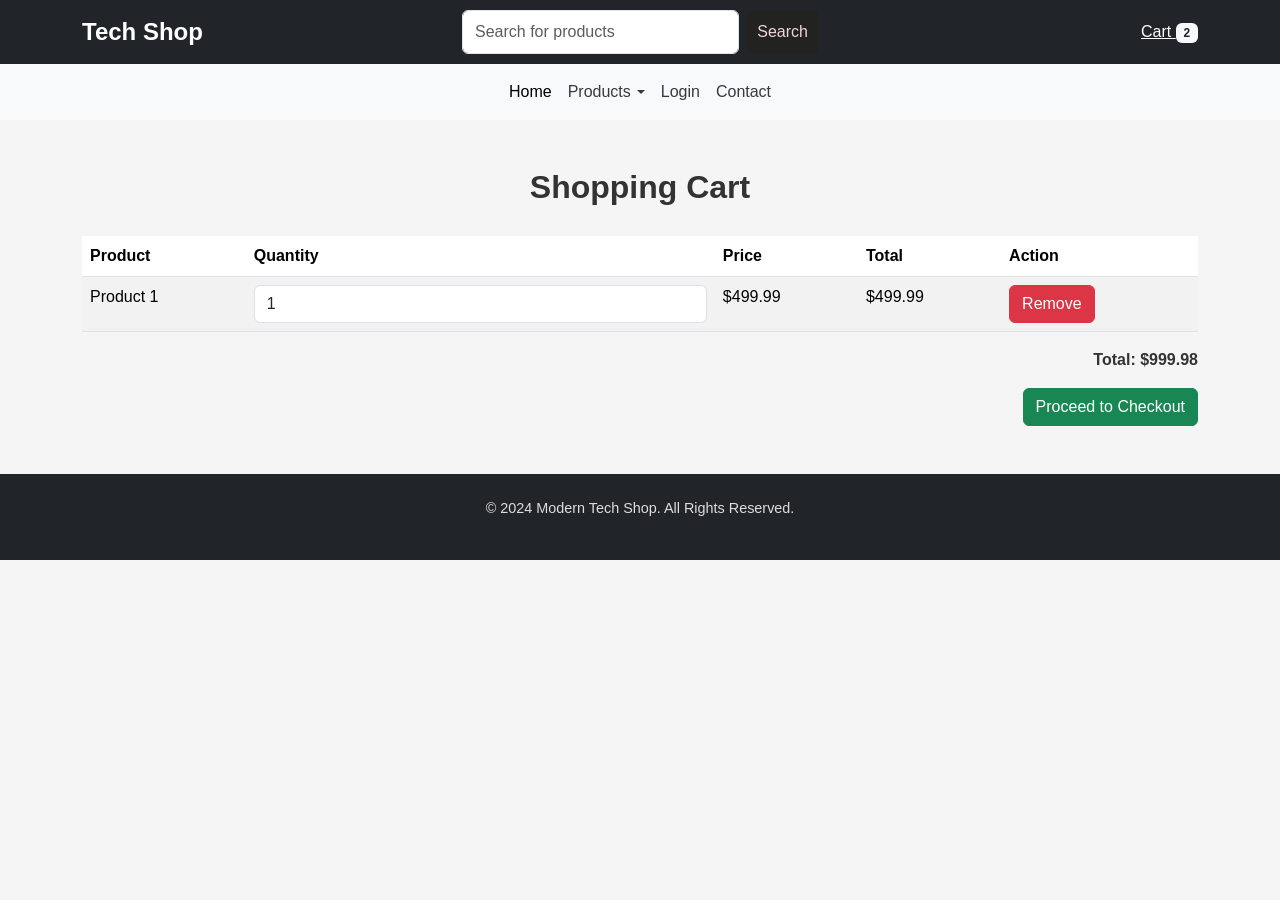
<file: src/main/webapp/cart.html>
<!DOCTYPE html>
<html lang="en">

<head>
    <meta charset="UTF-8">
    <meta name="viewport" content="width=device-width, initial-scale=1.0">
    <title>Shopping Cart - Tech Shop</title>
    <link href="https://cdn.jsdelivr.net/npm/bootstrap@5.3.0-alpha1/dist/css/bootstrap.min.css" rel="stylesheet">
    <link rel="stylesheet" href="style.css">
</head>

<body>

<!-- Header -->
<header class="bg-dark text-light">
    <div class="container">
        <div class="row align-items-center">
            <div class="col-md-4">
                <a href="index.html" class="navbar-brand text-white">Tech Shop</a>
            </div>
            <div class="col-md-4">
                <form class="d-flex">
                    <input class="form-control me-2" type="search" placeholder="Search for products">
                    <button class="btn btn-primary" type="submit">Search</button>
                </form>
            </div>
            <div class="col-md-4 text-end">
                <a href="cart.html" class="text-white">Cart <span class="badge bg-light text-dark">2</span></a>
            </div>
        </div>
    </div>
</header>

<!-- Navigation Bar -->
<nav class="navbar navbar-expand-lg navbar-light bg-light">
    <div class="container">
        <button class="navbar-toggler" type="button" data-bs-toggle="collapse" data-bs-target="#navbarNav"
                aria-controls="navbarNav" aria-expanded="false" aria-label="Toggle navigation">
            <span class="navbar-toggler-icon"></span>
        </button>
        <div class="collapse navbar-collapse" id="navbarNav">
            <ul class="navbar-nav mx-auto">
                <li class="nav-item">
                    <a class="nav-link active" href="index.html">Home</a>
                </li>
                <li class="nav-item dropdown">
                    <a class="nav-link dropdown-toggle" href="#" id="navbarDropdown" role="button">Products</a>
                    <ul class="dropdown-menu">
                        <li><a class="dropdown-item" href="#">Laptops</a></li>
                        <li><a class="dropdown-item" href="#">Smartphones</a></li>
                        <li><a class="dropdown-item" href="#">Accessories</a></li>
                    </ul>
                </li>
                <li class="nav-item">
                    <a class="nav-link" href="login.html">Login</a>
                </li>
                <li class="nav-item">
                    <a class="nav-link" href="contact.html">Contact</a></li>
            </ul>
        </div>
    </div>
</nav>

<!-- Shopping Cart Section -->
<section class="container mt-5">
    <h2 class="text-center">Shopping Cart</h2>
    <table class="table table-striped">
        <thead>
        <tr>
            <th scope="col">Product</th>
            <th scope="col">Quantity</th>
            <th scope="col">Price</th>
            <th scope="col">Total</th>
            <th scope="col">Action</th>
        </tr>
        </thead>
        <tbody>
        <tr>
            <td>Product 1</td>
            <td>
                <input type="number" value="1" class="form-control" min="1">
            </td>
            <td>$499.99</td>
            <td>$499.99</td>
            <td>
                <button class="btn btn-danger">Remove</button>
            </td>
        </tr>
        <!-- Add more products similarly -->
        </tbody>
    </table>
    <div class="text-end">
        <p><strong>Total: $999.98</strong></p>
        <a href="checkout.html" class="btn btn-success">Proceed to Checkout</a>
    </div>
</section>

<!-- Footer -->
<footer class="bg-dark text-light mt-5 p-4 text-center">
    <p>&copy; 2024 Modern Tech Shop. All Rights Reserved.</p>
</footer>

<script src="https://cdn.jsdelivr.net/npm/bootstrap@5.3.0-alpha1/dist/js/bootstrap.bundle.min.js"></script>
<script src="app.js"></script>
</body>

</html>
</file>
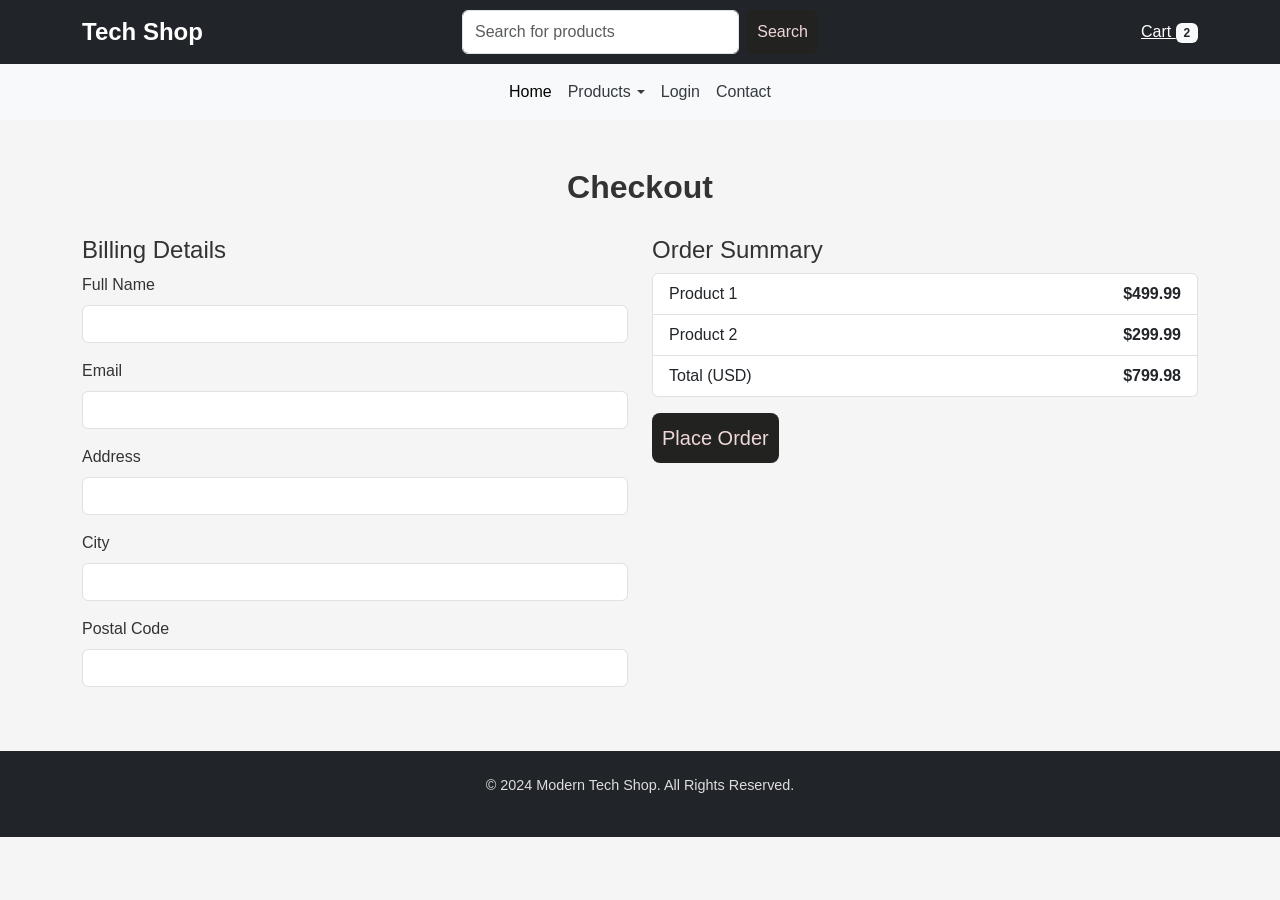
<file: src/main/webapp/checkout.html>
<!DOCTYPE html>
<html lang="en">

<head>
    <meta charset="UTF-8">
    <meta name="viewport" content="width=device-width, initial-scale=1.0">
    <title>Checkout - Tech Shop</title>
    <link href="https://cdn.jsdelivr.net/npm/bootstrap@5.3.0-alpha1/dist/css/bootstrap.min.css" rel="stylesheet">
    <link rel="stylesheet" href="style.css">
</head>

<body>

<!-- Header -->
<header class="bg-dark text-light">
    <div class="container">
        <div class="row align-items-center">
            <div class="col-md-4">
                <a href="index.html" class="navbar-brand text-white">Tech Shop</a>
            </div>
            <div class="col-md-4">
                <form class="d-flex">
                    <input class="form-control me-2" type="search" placeholder="Search for products">
                    <button class="btn btn-primary" type="submit">Search</button>
                </form>
            </div>
            <div class="col-md-4 text-end">
                <a href="cart.html" class="text-white">Cart <span class="badge bg-light text-dark">2</span></a>
            </div>
        </div>
    </div>
</header>

<!-- Navigation Bar -->
<nav class="navbar navbar-expand-lg navbar-light bg-light">
    <div class="container">
        <button class="navbar-toggler" type="button" data-bs-toggle="collapse" data-bs-target="#navbarNav"
                aria-controls="navbarNav" aria-expanded="false" aria-label="Toggle navigation">
            <span class="navbar-toggler-icon"></span>
        </button>
        <div class="collapse navbar-collapse" id="navbarNav">
            <ul class="navbar-nav mx-auto">
                <li class="nav-item">
                    <a class="nav-link active" href="index.html">Home</a>
                </li>
                <li class="nav-item dropdown">
                    <a class="nav-link dropdown-toggle" href="#" id="navbarDropdown" role="button">Products</a>
                    <ul class="dropdown-menu">
                        <li><a class="dropdown-item" href="#">Laptops</a></li>
                        <li><a class="dropdown-item" href="#">Smartphones</a></li>
                        <li><a class="dropdown-item" href="#">Accessories</a></li>
                    </ul>
                </li>
                <li class="nav-item">
                    <a class="nav-link" href="login.html">Login</a>
                </li>
                <li class="nav-item">
                    <a class="nav-link" href="contact.html">Contact</a>
                </li>
            </ul>
        </div>
    </div>
</nav>

<!-- Checkout Section -->
<section class="container mt-5">
    <h2 class="text-center">Checkout</h2>
    <form>
        <div class="row">
            <div class="col-md-6">
                <h4>Billing Details</h4>
                <div class="mb-3">
                    <label for="fullName" class="form-label">Full Name</label>
                    <input type="text" class="form-control" id="fullName" required>
                </div>
                <div class="mb-3">
                    <label for="email" class="form-label">Email</label>
                    <input type="email" class="form-control" id="email" required>
                </div>
                <div class="mb-3">
                    <label for="address" class="form-label">Address</label>
                    <input type="text" class="form-control" id="address" required>
                </div>
                <div class="mb-3">
                    <label for="city" class="form-label">City</label>
                    <input type="text" class="form-control" id="city" required>
                </div>
                <div class="mb-3">
                    <label for="postalCode" class="form-label">Postal Code</label>
                    <input type="text" class="form-control" id="postalCode" required>
                </div>
            </div>
            <div class="col-md-6">
                <h4>Order Summary</h4>
                <ul class="list-group mb-3">
                    <li class="list-group-item d-flex justify-content-between">
                        <span>Product 1</span>
                        <strong>$499.99</strong>
                    </li>
                    <li class="list-group-item d-flex justify-content-between">
                        <span>Product 2</span>
                        <strong>$299.99</strong>
                    </li>
                    <li class="list-group-item d-flex justify-content-between">
                        <span>Total (USD)</span>
                        <strong>$799.98</strong>
                    </li>
                </ul>
                <button type="submit" class="btn btn-primary btn-lg btn-block">Place Order</button>
            </div>
        </div>
    </form>
</section>

<!-- Footer -->
<footer class="bg-dark text-light mt-5 p-4 text-center">
    <p>&copy; 2024 Modern Tech Shop. All Rights Reserved.</p>
</footer>

<script src="https://cdn.jsdelivr.net/npm/bootstrap@5.3.0-alpha1/dist/js/bootstrap.bundle.min.js"></script>
<script src="app.js"></script>
</body>

</html>
</file>
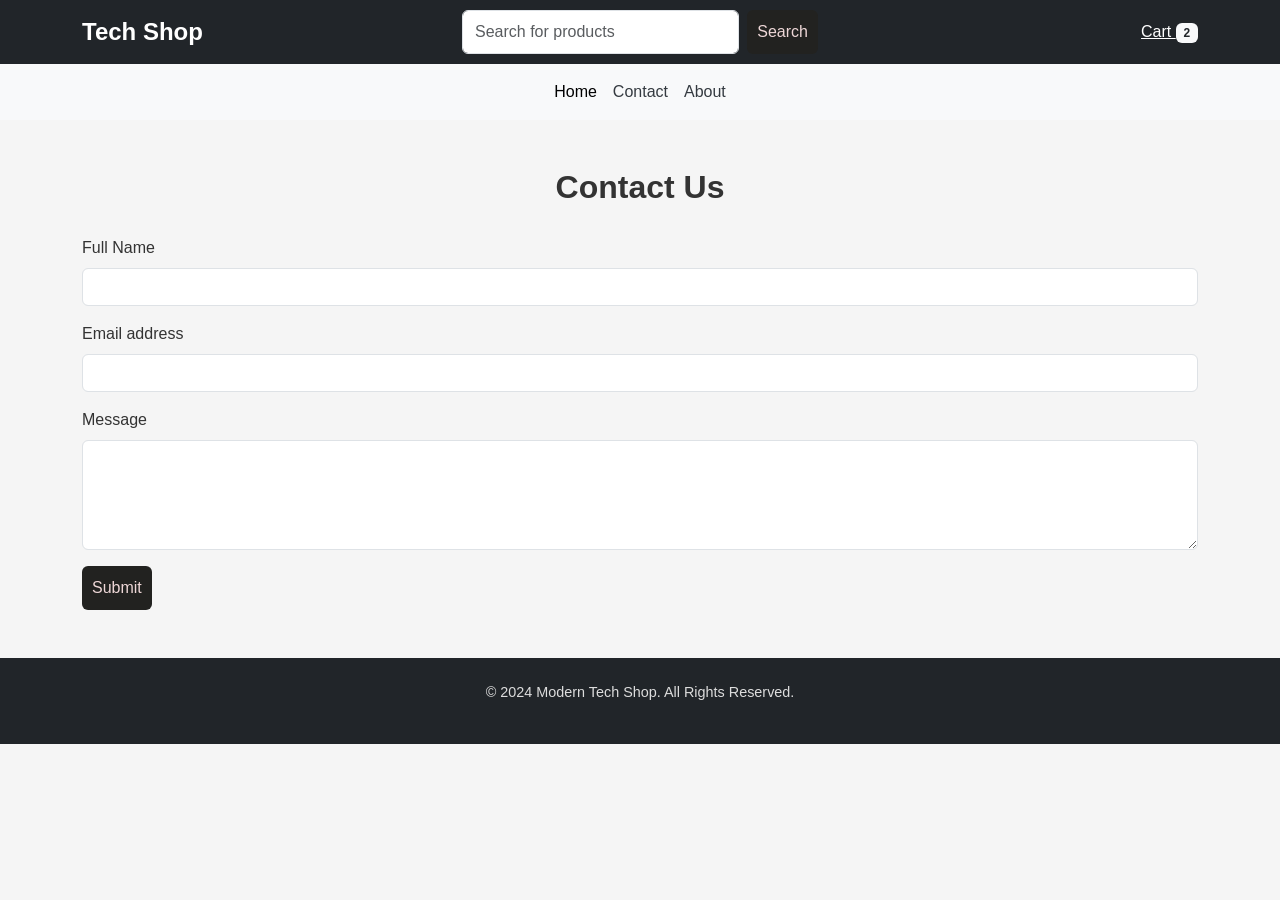
<file: src/main/webapp/contact.html>
<!DOCTYPE html>
<html lang="en">

<head>
    <meta charset="UTF-8">
    <meta name="viewport" content="width=device-width, initial-scale=1.0">
    <title>Contact Us - Tech Shop</title>
    <link href="https://cdn.jsdelivr.net/npm/bootstrap@5.3.0-alpha1/dist/css/bootstrap.min.css" rel="stylesheet">
    <link rel="stylesheet" href="style.css">
</head>

<body>

<!-- Header -->
<header class="bg-dark text-light">
    <div class="container">
        <div class="row align-items-center">
            <div class="col-md-4">
                <a href="index.html" class="navbar-brand text-white">Tech Shop</a>
            </div>
            <div class="col-md-4">
                <form class="d-flex">
                    <input class="form-control me-2" type="search" placeholder="Search for products">
                    <button class="btn btn-primary" type="submit">Search</button>
                </form>
            </div>
            <div class="col-md-4 text-end">
                <a href="cart.html" class="text-white">Cart <span class="badge bg-light text-dark">2</span></a>
            </div>
        </div>
    </div>
</header>

<!-- Navigation Bar -->
<nav class="navbar navbar-expand-lg navbar-light bg-light">
    <div class="container">
        <button class="navbar-toggler" type="button" data-bs-toggle="collapse" data-bs-target="#navbarNav"
                aria-controls="navbarNav" aria-expanded="false" aria-label="Toggle navigation">
            <span class="navbar-toggler-icon"></span>
        </button>
        <div class="collapse navbar-collapse" id="navbarNav">
            <ul class="navbar-nav mx-auto">
                <li class="nav-item">
                    <a class="nav-link active" href="index.html">Home</a>
                </li>
                <li class="nav-item">
                    <a class="nav-link" href="contact.html">Contact</a>
                </li>
                <li class="nav-item">
                    <a class="nav-link" href="about.html">About</a></li>
            </ul>
        </div>
    </div>
</nav>

<!-- Contact Section -->
<section class="container mt-5">
    <h2 class="text-center">Contact Us</h2>
    <form>
        <div class="mb-3">
            <label for="fullName" class="form-label">Full Name</label>
            <input type="text" class="form-control" id="fullName" required>
        </div>
        <div class="mb-3">
            <label for="email" class="form-label">Email address</label>
            <input type="email" class="form-control" id="email" required>
        </div>
        <div class="mb-3">
            <label for="message" class="form-label">Message</label>
            <textarea class="form-control" id="message" rows="4" required></textarea>
        </div>
        <button type="submit" class="btn btn-primary">Submit</button>
    </form>
</section>

<!-- Footer -->
<footer class="bg-dark text-light mt-5 p-4 text-center">
    <p>&copy; 2024 Modern Tech Shop. All Rights Reserved.</p>
</footer>

<script src="https://cdn.jsdelivr.net/npm/bootstrap@5.3.0-alpha1/dist/js/bootstrap.bundle.min.js"></script>
<script src="app.js"></script>
</body>

</html>
</file>
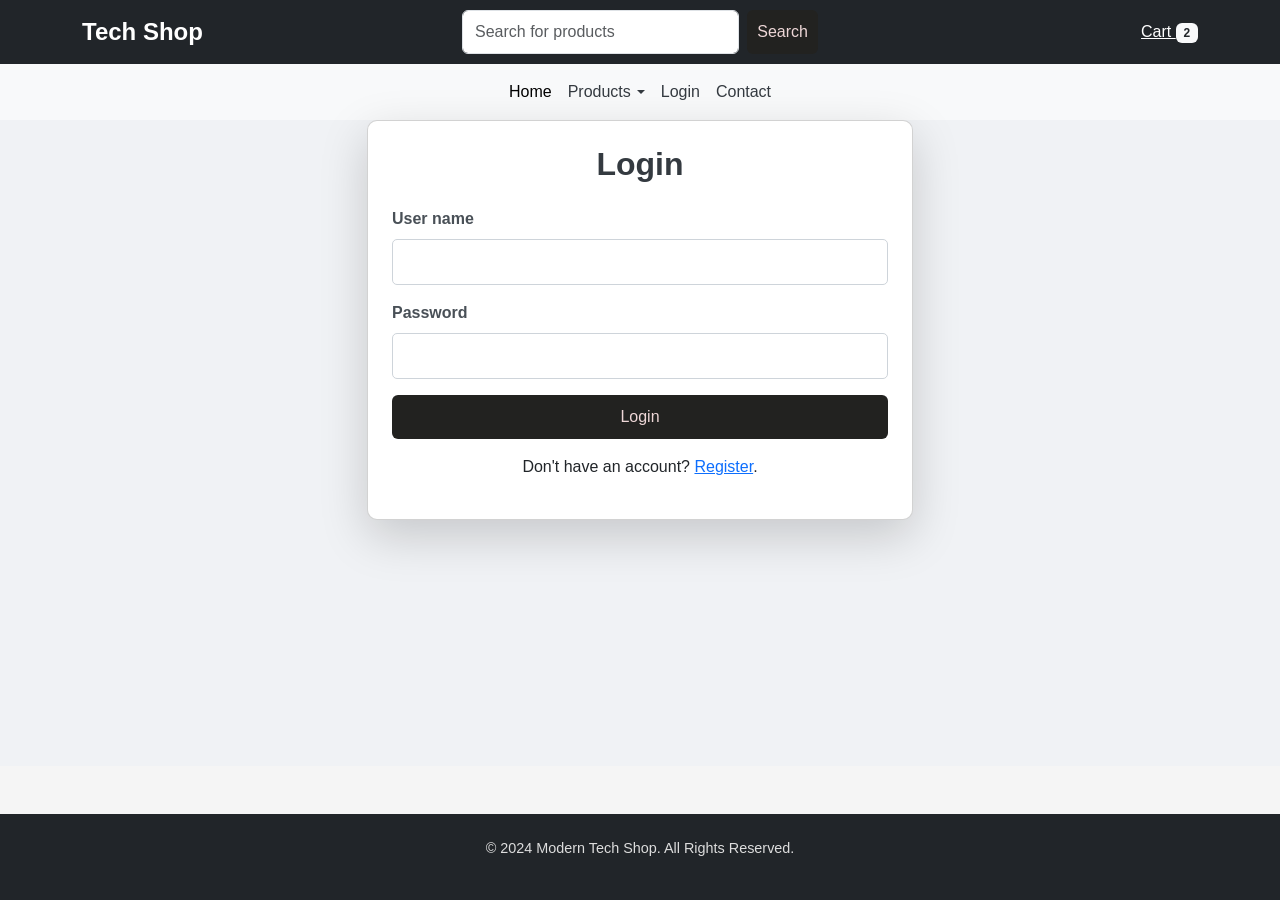
<file: src/main/webapp/login.html>
<!DOCTYPE html>
<html lang="en">

<head>
    <meta charset="UTF-8">
    <meta name="viewport" content="width=device-width, initial-scale=1.0">
    <title>Login - Tech Shop</title>
    <link href="https://cdn.jsdelivr.net/npm/bootstrap@5.3.0-alpha1/dist/css/bootstrap.min.css" rel="stylesheet">
    <link rel="stylesheet" href="style.css">
</head>

<body>

<!-- Header -->
<header class="bg-dark text-light">
    <div class="container">
        <div class="row align-items-center">
            <div class="col-md-4">
                <a href="index.html" class="navbar-brand text-white">Tech Shop</a>
            </div>
            <div class="col-md-4">
                <form class="d-flex">
                    <input class="form-control me-2" type="search" placeholder="Search for products">
                    <button class="btn btn-primary" type="submit">Search</button>
                </form>
            </div>
            <div class="col-md-4 text-end">
                <a href="cart.html" class="text-white">Cart <span class="badge bg-light text-dark">2</span></a>
            </div>
        </div>
    </div>
</header>

<!-- Navigation Bar -->
<nav class="navbar navbar-expand-lg navbar-light bg-light">
    <div class="container">
        <button class="navbar-toggler" type="button" data-bs-toggle="collapse" data-bs-target="#navbarNav"
                aria-controls="navbarNav" aria-expanded="false" aria-label="Toggle navigation">
            <span class="navbar-toggler-icon"></span>
        </button>
        <div class="collapse navbar-collapse" id="navbarNav">
            <ul class="navbar-nav mx-auto">
                <li class="nav-item">
                    <a class="nav-link active" href="index.html">Home</a>
                </li>
                <li class="nav-item dropdown">
                    <a class="nav-link dropdown-toggle" href="#" id="navbarDropdown" role="button">Products</a>
                    <ul class="dropdown-menu">
                        <li><a class="dropdown-item" href="#">Laptops</a></li>
                        <li><a class="dropdown-item" href="#">Smartphones</a></li>
                        <li><a class="dropdown-item" href="#">Accessories</a></li>
                    </ul>
                </li>
                <li class="nav-item">
                    <a class="nav-link" href="login.html">Login</a>
                </li>
                <li class="nav-item">
                    <a class="nav-link" href="contact.html">Contact</a></li>
            </ul>
        </div>
    </div>
</nav>

<!-- Login Form -->
<section class="login-page">
    <div class="container">
        <div class="row justify-content-center">
            <div class="col-md-6">
                <div class="card shadow-lg p-4">
                    <h2 class="text-center mb-4">Login</h2>
                    <form>
                        <div class="mb-3">
                            <label for="loginUsername" class="form-label">User name</label>
                            <input type="text" class="form-control" id="loginUsername" name="username" required>
                        </div>
                        <div class="mb-3">
                            <label for="loginPassword" class="form-label">Password</label>
                            <input type="password" class="form-control" id="loginPassword" name="password" required>
                        </div>
                        <button type="submit" class="btn btn-primary w-100">Login</button>
                    </form>
                    <p class="mt-3">Don't have an account? <a href="register.html">Register</a>.</p>
                </div>
            </div>
        </div>
    </div>
</section>
<!-- <section class="container mt-5">
    <h2 class="text-center">Login</h2>
    <form>
        <div class="mb-3">
            <label for="email" class="form-label">Email address</label>
            <input type="email" class="form-control" id="email" required>
        </div>
        <div class="mb-3">
            <label for="password" class="form-label">Password</label>
            <input type="password" class="form-control" id="password" required>
        </div>
        <button type="submit" class="btn btn-primary">Login</button>
    </form>
    <p class="mt-3">Don't have an account? <a href="register.html">Register here</a>.</p>
</section> -->

<!-- Footer -->
<footer class="bg-dark text-light mt-5 p-4 text-center">
    <p>&copy; 2024 Modern Tech Shop. All Rights Reserved.</p>
</footer>

<script src="https://cdn.jsdelivr.net/npm/bootstrap@5.3.0-alpha1/dist/js/bootstrap.bundle.min.js"></script>
<script src="app.js"></script>
</body>

</html>
</file>
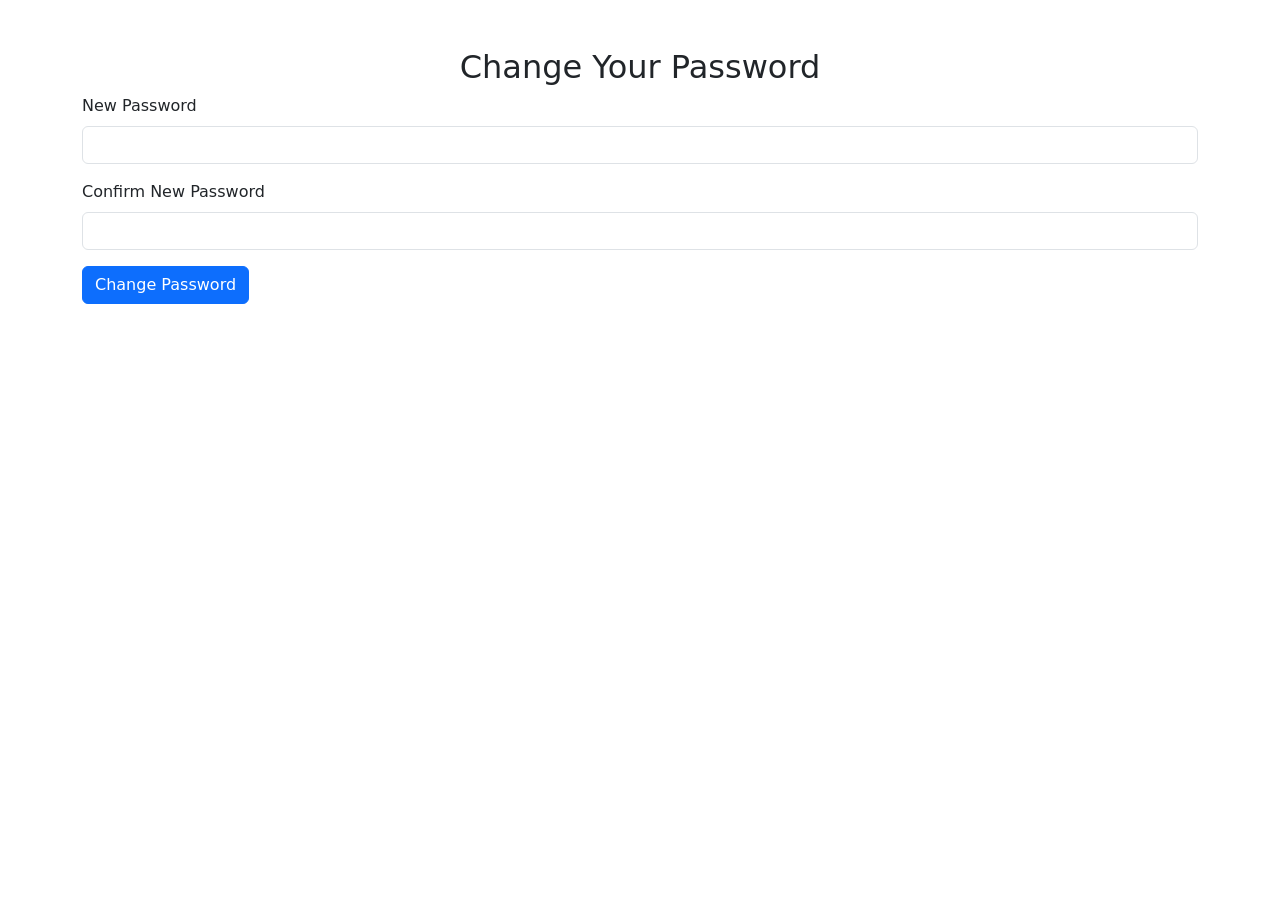
<file: src/main/webapp/newPassword.html>
<!DOCTYPE html>
<html lang="en">
<head>
  <meta charset="UTF-8">
  <meta name="viewport" content="width=device-width, initial-scale=1.0">
  <title>New Password - Tech Shop</title>
  <link href="https://cdn.jsdelivr.net/npm/bootstrap@5.3.0-alpha1/dist/css/bootstrap.min.css" rel="stylesheet">
</head>
<body>
<div class="container mt-5">
  <h2 class="text-center">Change Your Password</h2>
  <form id="newPasswordForm" action="user_new_password" method="post" onsubmit="return validatePasswords()">
    <div class="mb-3">
      <label for="newPassword" class="form-label">New Password</label>
      <input type="password" class="form-control" id="newPassword" name="newPassword" required>
    </div>
    <div class="mb-3">
      <label for="confirmNewPassword" class="form-label">Confirm New Password</label>
      <input type="password" class="form-control" id="confirmNewPassword" required>
      <div id="passwordError" class="text-danger mt-2" style="display:none;">Passwords do not match.</div>
    </div>
    <button type="submit" class="btn btn-primary">Change Password</button>
  </form>
</div>

<script>
  function validatePasswords() {
    var newPassword = document.getElementById("newPassword").value;
    var confirmNewPassword = document.getElementById("confirmNewPassword").value;

    if (newPassword !== confirmNewPassword) {
      document.getElementById("passwordError").style.display = "block";
      return false;
    }
    return true;
  }
</script>
</body>
</html>
</file>
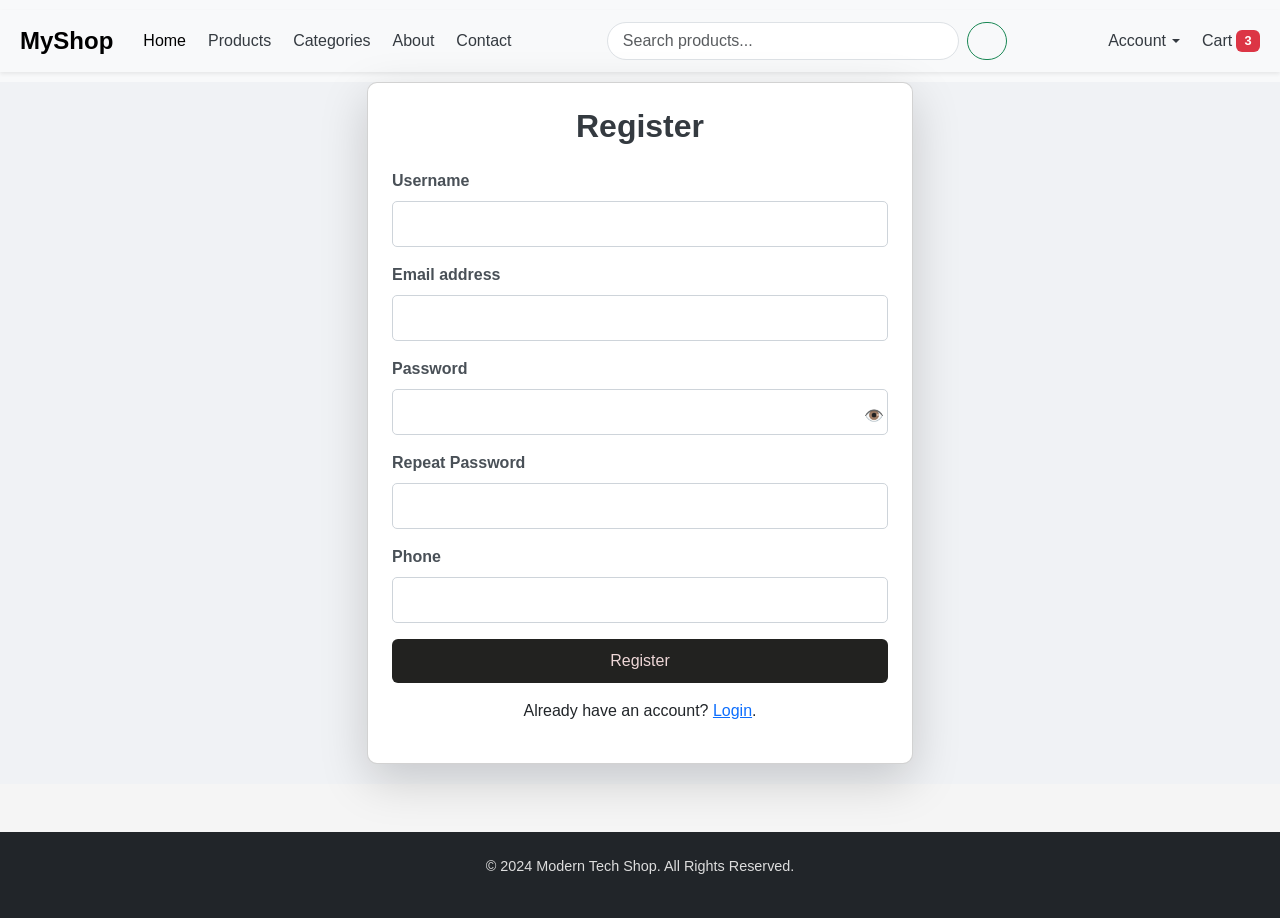
<file: src/main/webapp/register.html>
<!DOCTYPE html>
<html lang="en">

<head>
    <meta charset="UTF-8">
    <meta name="viewport" content="width=device-width, initial-scale=1.0">
    <title>Register - Tech Shop</title>
    <link href="https://cdn.jsdelivr.net/npm/bootstrap@5.3.0-alpha1/dist/css/bootstrap.min.css" rel="stylesheet">
    <link rel="stylesheet" href="style.css">
    <style>
        .error {
            color: red;
            display: none;
        }
        .success {
            color: green;
            display: none;
        }
        .eye-icon {
            position: absolute;
            right: 28px;
            top: 49%;
            transform: translateY(-50%);
            cursor: pointer;
        }
    </style>
</head>

<body>

<!-- Header -->
<header>
    <!-- Navbar -->
    <nav class="navbar navbar-expand-lg navbar-light bg-light shadow-sm">
        <div class="container-fluid">
            <!-- Logo -->
            <a class="navbar-brand" href="#">
                <i class="fas fa-store"></i> MyShop
            </a>
            <!-- Toggle button for mobile view -->
            <button class="navbar-toggler" type="button" data-bs-toggle="collapse" data-bs-target="#navbarNav"
                    aria-controls="navbarNav" aria-expanded="false" aria-label="Toggle navigation">
                <span class="navbar-toggler-icon"></span>
            </button>
            <!-- Navbar items -->
            <div class="collapse navbar-collapse" id="navbarNav">
                <ul class="navbar-nav me-auto">
                    <li class="nav-item">
                        <a class="nav-link active" href="#">
                            <i class="fas fa-home"></i> Home
                        </a>
                    </li>
                    <li class="nav-item">
                        <a class="nav-link" href="#">
                            <i class="fas fa-box"></i> Products
                        </a>
                    </li>
                    <li class="nav-item">
                        <a class="nav-link" href="#">
                            <i class="fas fa-tags"></i> Categories
                        </a>
                    </li>
                    <li class="nav-item">
                        <a class="nav-link" href="#">
                            <i class="fas fa-info-circle"></i> About
                        </a>
                    </li>
                    <li class="nav-item">
                        <a class="nav-link" href="#">
                            <i class="fas fa-address-book"></i> Contact
                        </a>
                    </li>
                </ul>
                <!-- Search form -->
                <form class="d-flex mx-auto search-bar" role="search">
                    <input class="form-control me-2" type="search" placeholder="Search products..." aria-label="Search">
                    <button class="btn btn-outline-success" type="submit">
                        <i class="fas fa-search"></i>
                    </button>
                </form>
                <!-- Right side (user and cart) -->
                <ul class="navbar-nav ms-auto">
                    <!-- User dropdown -->
                    <li class="nav-item dropdown">
                        <a class="nav-link dropdown-toggle" href="#" id="userDropdown" role="button"
                           data-bs-toggle="dropdown" aria-expanded="false">
                            <i class="fas fa-user"></i> Account
                        </a>
                        <ul class="dropdown-menu" aria-labelledby="userDropdown">
                            <li><a class="dropdown-item" href="login.html"><i class="fas fa-sign-in-alt"></i> Login</a>
                            </li>
                            <li><a class="dropdown-item" href="register.html"><i class="fas fa-user-plus"></i> Register</a>
                            </li>
                            <li>
                                <hr class="dropdown-divider">
                            </li>
                            <li><a class="dropdown-item" href="#"><i class="fas fa-user-circle"></i> Profile</a></li>
                            <li><a class="dropdown-item" href="#"><i class="fas fa-box"></i> Orders</a></li>
                            <li><a class="dropdown-item" href="#"><i class="fas fa-sign-out-alt"></i> Logout</a></li>
                        </ul>
                    </li>

                    <!-- Cart -->
                    <li class="nav-item">
                        <a class="nav-link" href="cart.html">
                            <i class="fas fa-shopping-cart"></i> Cart <span class="badge bg-danger">3</span>
                        </a>
                    </li>
                </ul>
            </div>
        </div>
    </nav>
</header>

<!-- Navigation Bar -->
<!--<nav class="navbar navbar-expand-lg navbar-light bg-light">-->
<!--    <div class="container">-->
<!--        <button class="navbar-toggler" type="button" data-bs-toggle="collapse" data-bs-target="#navbarNav"-->
<!--                aria-controls="navbarNav" aria-expanded="false" aria-label="Toggle navigation">-->
<!--            <span class="navbar-toggler-icon"></span>-->
<!--        </button>-->
<!--        <div class="collapse navbar-collapse" id="navbarNav">-->
<!--            <ul class="navbar-nav mx-auto">-->
<!--                <li class="nav-item">-->
<!--                    <a class="nav-link active" href="index.html">Home</a>-->
<!--                </li>-->
<!--                <li class="nav-item dropdown">-->
<!--                    <a class="nav-link dropdown-toggle" href="#" id="navbarDropdown" role="button">Products</a>-->
<!--                    <ul class="dropdown-menu">-->
<!--                        <li><a class="dropdown-item" href="#">Laptops</a></li>-->
<!--                        <li><a class="dropdown-item" href="#">Smartphones</a></li>-->
<!--                        <li><a class="dropdown-item" href="#">Accessories</a></li>-->
<!--                    </ul>-->
<!--                </li>-->
<!--                <li class="nav-item">-->
<!--                    <a class="nav-link" href="login.html">Login</a>-->
<!--                </li>-->
<!--                <li class="nav-item">-->
<!--                    <a class="nav-link" href="contact.html">Contact</a></li>-->
<!--            </ul>-->
<!--        </div>-->
<!--    </div>-->
<!--</nav>-->

<!-- Registration Form -->
<section class="register-page">
    <div class="container">
        <div class="row justify-content-center">
            <div class="col-md-6">
                <div class="card shadow-lg p-4">
                    <h2 class="text-center mb-4">Register</h2>
                    <form id="registerForm">
                        <div class="mb-3">
                            <label for="registerName" class="form-label">Username</label>
                            <input type="text" class="form-control" id="registerName" name="username" required>
                        </div>
                        <div class="mb-3">
                            <label for="registerEmail" class="form-label">Email address</label>
                            <input type="email" class="form-control" id="registerEmail" name="email" required>
                        </div>
                        <div class="mb-3">
                            <label for="registerPassword" class="form-label">Password</label>
                            <input type="password" class="form-control" id="registerPassword" name="password" required>
                            <span class="eye-icon" id="togglePassword">
                                👁️
                             </span>
                        </div>
                        <div class="mb-3">
                            <label for="confirmPassword" class="form-label">Repeat Password</label>
                            <input type="password" class="form-control" id="confirmPassword" required>

                            <p id="errorMessage" class="error">Mật khẩu không khớp.</p>
                            <p id="successMessage" class="success">Mật khẩu khớp!</p>
                        </div>
                        <div class="mb-3">
                            <label for="registerPhone" class="form-label">Phone</label>
                            <input type="number" class="form-control" id="registerPhone" name="phone" required>
                        </div>
                        <button type="submit" class="btn btn-primary w-100">Register</button>
                    </form>
                    <p class="mt-3">Already have an account? <a href="login.html">Login</a>.</p>
                </div>
            </div>
        </div>
    </div>
</section>

<!-- Footer -->
<footer class="bg-dark text-light mt-5 p-4 text-center">
    <p>&copy; 2024 Modern Tech Shop. All Rights Reserved.</p>
</footer>

<script>
    const passwordInput = document.getElementById('registerPassword');
    const confirmPasswordInput = document.getElementById('confirmPassword');
    const errorMessage = document.getElementById('errorMessage');
    const successMessage = document.getElementById('successMessage');
    const form = document.getElementById('registerForm');
    const togglePassword = document.getElementById('togglePassword');



    // Bật/tắt hiển thị mật khẩu
    togglePassword.addEventListener('click', function() {
        // Kiểm tra nếu mật khẩu đang ở chế độ 'password' (ẩn)
        if (passwordInput.type === 'password') {
            passwordInput.type = 'text';  // Hiển thị mật khẩu
        } else {
            passwordInput.type = 'password';  // Ẩn mật khẩu
        }
    });



    form.addEventListener('submit', function(event) {
       // event.preventDefault();

        if (passwordInput.value !== confirmPasswordInput.value) {
            errorMessage.style.display = 'block';
            successMessage.style.display = 'none';
            event.preventDefault();

        } else {
            errorMessage.style.display = 'none';
            successMessage.style.display = 'block';
        }
    });
</script>
<script src="https://cdn.jsdelivr.net/npm/bootstrap@5.3.0-alpha1/dist/js/bootstrap.bundle.min.js"></script>
<script src="app.js"></script>
</body>

</html>
</file>
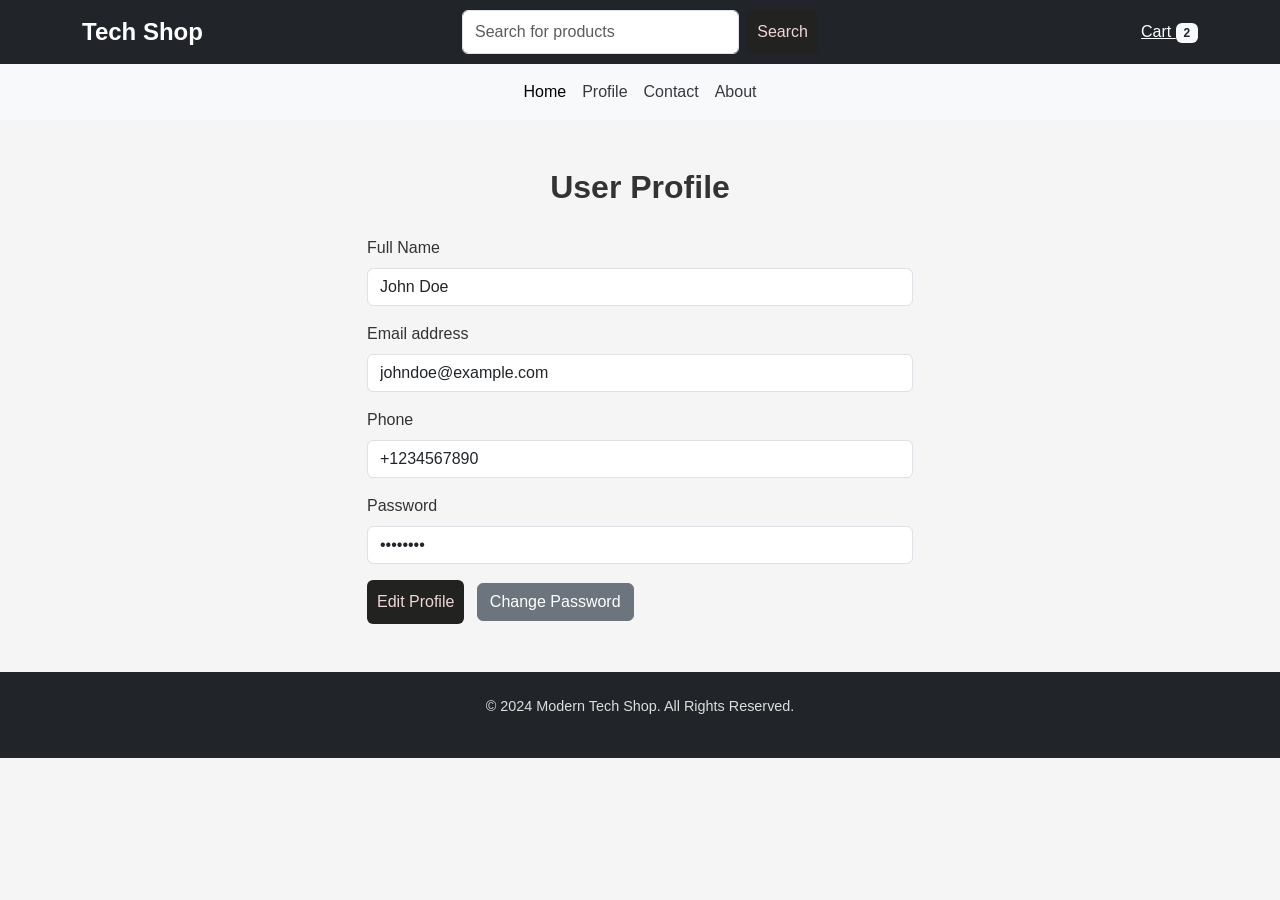
<file: src/main/webapp/user.html>
<!DOCTYPE html>
<html lang="en">

<head>
    <meta charset="UTF-8">
    <meta name="viewport" content="width=device-width, initial-scale=1.0">
    <title>User Profile - Tech Shop</title>
    <link href="https://cdn.jsdelivr.net/npm/bootstrap@5.3.0-alpha1/dist/css/bootstrap.min.css" rel="stylesheet">
    <link rel="stylesheet" href="style.css">
</head>

<body>

<!-- Header -->
<header class="bg-dark text-light">
    <div class="container">
        <div class="row align-items-center">
            <div class="col-md-4">
                <a href="index.html" class="navbar-brand text-white">Tech Shop</a>
            </div>
            <div class="col-md-4">
                <form class="d-flex">
                    <input class="form-control me-2" type="search" placeholder="Search for products">
                    <button class="btn btn-primary" type="submit">Search</button>
                </form>
            </div>
            <div class="col-md-4 text-end">
                <a href="cart.html" class="text-white">Cart <span class="badge bg-light text-dark">2</span></a>
            </div>
        </div>
    </div>
</header>

<!-- Navigation Bar -->
<nav class="navbar navbar-expand-lg navbar-light bg-light">
    <div class="container">
        <button class="navbar-toggler" type="button" data-bs-toggle="collapse" data-bs-target="#navbarNav"
                aria-controls="navbarNav" aria-expanded="false" aria-label="Toggle navigation">
            <span class="navbar-toggler-icon"></span>
        </button>
        <div class="collapse navbar-collapse" id="navbarNav">
            <ul class="navbar-nav mx-auto">
                <li class="nav-item">
                    <a class="nav-link active" href="index.html">Home</a>
                </li>
                <li class="nav-item">
                    <a class="nav-link" href="user.html">Profile</a>
                </li>
                <li class="nav-item">
                    <a class="nav-link" href="contact.html">Contact</a>
                </li>
                <li class="nav-item">
                    <a class="nav-link" href="about.html">About</a></li>
            </ul>
        </div>
    </div>
</nav>

<!-- User Profile Section -->
<section class="container mt-5">
    <h2 class="text-center">User Profile</h2>
    <div class="row justify-content-center">
        <div class="col-md-6">
            <form>
                <div class="mb-3">
                    <label for="fullName" class="form-label">Full Name</label>
                    <input type="text" class="form-control" id="fullName" value="John Doe" readonly>
                </div>
                <div class="mb-3">
                    <label for="email" class="form-label">Email address</label>
                    <input type="email" class="form-control" id="email" value="johndoe@example.com" readonly>
                </div>
                <div class="mb-3">
                    <label for="phone" class="form-label">Phone</label>
                    <input type="text" class="form-control" id="phone" value="+1234567890" readonly>
                </div>
                <div class="mb-3">
                    <label for="password" class="form-label">Password</label>
                    <input type="password" class="form-control" id="password" value="********" readonly>
                </div>
                <button class="btn btn-primary" type="button" data-bs-toggle="modal" data-bs-target="#editModal">Edit Profile</button>
                <button class="btn btn-secondary ms-2" type="button" data-bs-toggle="modal" data-bs-target="#changePasswordModal">Change Password</button>
            </form>
        </div>
    </div>
</section>

<!-- Edit Profile Modal -->
<div class="modal fade" id="editModal" tabindex="-1" aria-labelledby="editModalLabel" aria-hidden="true">
    <div class="modal-dialog">
        <div class="modal-content">
            <div class="modal-header">
                <h5 class="modal-title" id="editModalLabel">Edit Profile</h5>
                <button type="button" class="btn-close" data-bs-dismiss="modal" aria-label="Close"></button>
            </div>
            <div class="modal-body">
                <form>
                    <div class="mb-3">
                        <label for="editFullName" class="form-label">Full Name</label>
                        <input type="text" class="form-control" id="editFullName" value="John Doe">
                    </div>
                    <div class="mb-3">
                        <label for="editEmail" class="form-label">Email address</label>
                        <input type="email" class="form-control" id="editEmail" value="johndoe@example.com">
                    </div>
                    <div class="mb-3">
                        <label for="editPhone" class="form-label">Phone</label>
                        <input type="text" class="form-control" id="editPhone" value="+1234567890">
                    </div>
                </form>
            </div>
            <div class="modal-footer">
                <button type="button" class="btn btn-secondary" data-bs-dismiss="modal">Close</button>
                <button type="button" class="btn btn-primary">Save Changes</button>
            </div>
        </div>
    </div>
</div>

<!-- Change Password Modal -->
<!-- Change Password Modal -->
<div class="modal fade" id="changePasswordModal" tabindex="-1" aria-labelledby="changePasswordModalLabel" aria-hidden="true">
    <div class="modal-dialog">
        <div class="modal-content">
            <div class="modal-header">
                <h5 class="modal-title" id="changePasswordModalLabel">Change Password</h5>
                <button type="button" class="btn-close" data-bs-dismiss="modal" aria-label="Close"></button>
            </div>
            <div class="modal-body">
                <form id="changePasswordForm" action="user_change_password" method="post">
                    <div class="mb-3">
                        <label for="oldPassword" class="form-label">Old Password</label>
                        <input type="password" class="form-control" id="oldPassword" name="oldPassword" required>
                    </div>
                    <button type="submit" class="btn btn-primary">Submit</button>
                </form>
            </div>
        </div>
    </div>
</div>

<!-- Footer -->
<footer class="bg-dark text-light mt-5 p-4 text-center">
    <p>&copy; 2024 Modern Tech Shop. All Rights Reserved.</p>
</footer>

<script src="https://cdn.jsdelivr.net/npm/bootstrap@5.3.0-alpha1/dist/js/bootstrap.bundle.min.js"></script>
<script src="app.js"></script>
</body>

</html>
</file>
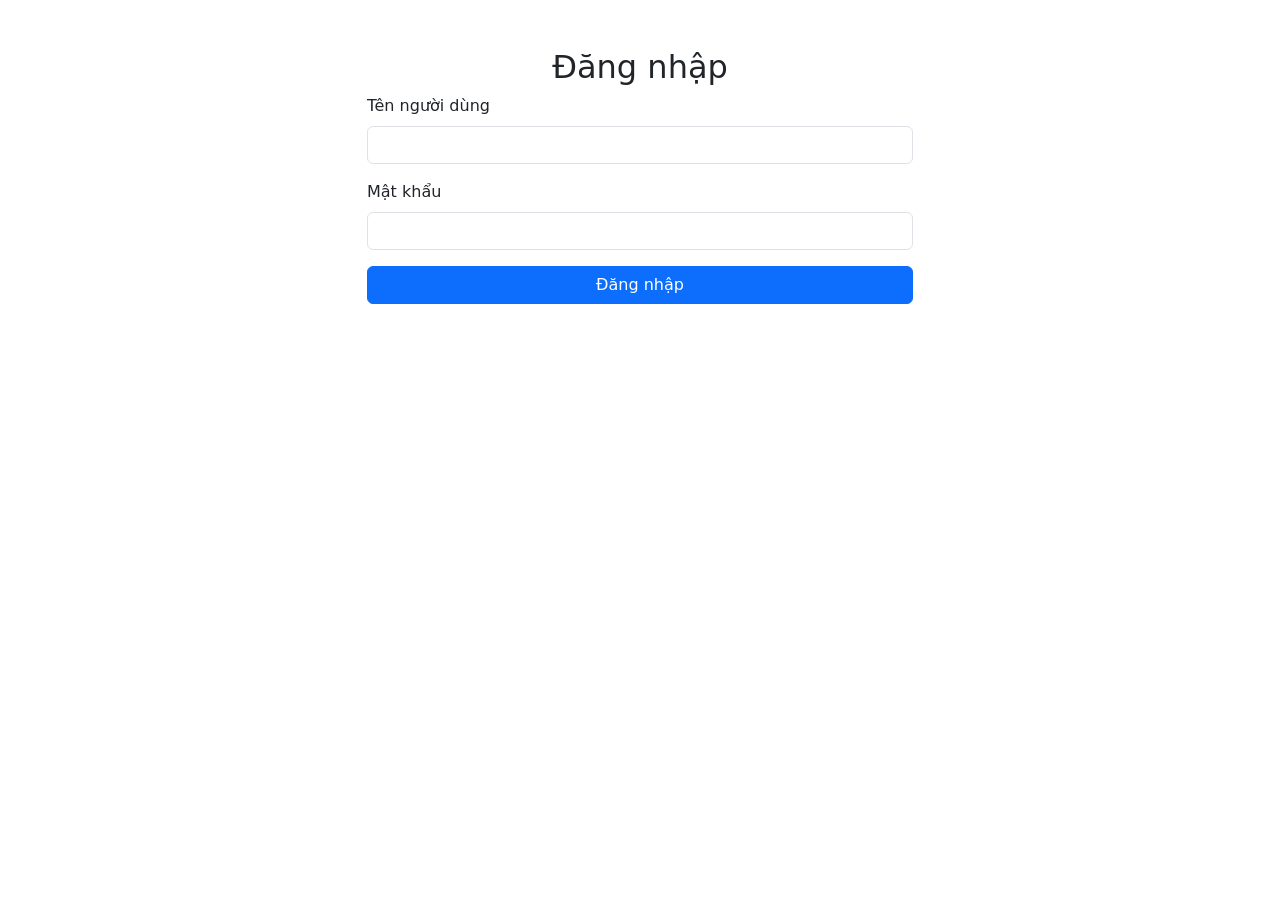
<file: src/main/webapp/admin/login.html>
<!DOCTYPE html>
<html lang="vi">
<head>
  <meta charset="UTF-8">
  <meta name="viewport" content="width=device-width, initial-scale=1.0">
  <title>Đăng nhập</title>
  <link href="https://cdn.jsdelivr.net/npm/bootstrap@5.3.0-alpha1/dist/css/bootstrap.min.css" rel="stylesheet">
</head>
<body>
<div class="container">
  <div class="row justify-content-center">
    <div class="col-md-6 mt-5">
      <h2 class="text-center">Đăng nhập</h2>
      <form>
        <div class="mb-3">
          <label for="username" class="form-label">Tên người dùng</label>
          <input type="text" class="form-control" id="username" required>
        </div>
        <div class="mb-3">
          <label for="password" class="form-label">Mật khẩu</label>
          <input type="password" class="form-control" id="password" required>
        </div>
        <button type="submit" class="btn btn-primary w-100">Đăng nhập</button>
      </form>
    </div>
  </div>
</div>
<script src="https://cdn.jsdelivr.net/npm/bootstrap@5.3.0-alpha1/dist/js/bootstrap.bundle.min.js"></script>
</body>
</html>
</file>
<file: src/main/webapp/style.css>
body, html {
    font-family: 'Arial', sans-serif;
    background-color: #f5f5f5;
    color: #333;
}

header {
    padding: 10px 0;
}

.navbar-brand {
    font-size: 1.5rem;
    font-weight: bold;
}

.carousel-inner img {
    height: 500px;
    object-fit: cover;
}

h2 {
    font-size: 2rem;
    font-weight: bold;
    margin-bottom: 30px;
}

.card {
    margin-bottom: 20px;
}

.card img {
    height: 250px;
    object-fit: cover;
}

.card-title {
    font-size: 1.2rem;
}

footer {
    margin-top: 50px;
    padding: 20px 0;
}

footer p, footer a {
    font-size: 0.9rem;
    color: #ddd;
}

footer a:hover {
    color: #fff;
}
/* Hiệu ứng di chuột lên sản phẩm */
.card {
    transition: transform 0.3s ease, box-shadow 0.3s ease;
}

.card:hover {
    transform: scale(1.05);
    box-shadow: 0 4px 20px rgba(0, 0, 0, 0.1);
}
/* Sidebar Styles */
.sidebar {
    position: fixed;
    top: 0;
    right: -100%;
    width: 300px;
    height: 100%;
    background-color: #f8f9fa;
    box-shadow: -2px 0 5px rgba(0, 0, 0, 0.5);
    transition: right 0.3s ease;
    z-index: 1000;
}

.sidebar-content {
    padding: 20px;
}

.sidebar h2 {
    margin-bottom: 20px;
}

#loginSidebar.active, #registerSidebar.active {
    right: 0;
}

.closeSidebar {
    margin-top: 20px;
}

/* Navbar Hover Effects */
.navbar-nav .nav-item .nav-link {
    transition: color 0.3s, text-shadow 0.3s, box-shadow 0.3s;
}

.navbar-nav .nav-item:hover .nav-link {
    color: #ff2600;
    text-shadow: 1px 1px 5px rgba(0, 0, 0, 0.5);
    box-shadow: 0px 4px 8px rgba(0, 0, 0, 0.2);
}

.navbar-nav .nav-item.dropdown:hover .dropdown-menu {
    display: block;
    transition: all 0.3s ease-in-out;
}

/* Dropdown hover effect */
.dropdown-item {
    transition: background-color 0.3s, color 0.3s;
}

.dropdown-item:hover {
    background-color: #ff2600;
    color: #fff;
}


.card {
    background: white;
    border-radius: 10px;
    box-shadow: 0 4px 8px rgba(0, 0, 0, 0.1);
}

.card h2 {
    font-weight: bold;
    color: #343a40;
}

.card .form-label {
    font-weight: bold;
    color: #495057;
}

.card .form-control {
    border: 1px solid #ced4da;
    border-radius: 5px;
    padding: 10px;
}

/* .card .btn-primary {
    background-color: #ff2600;
    border: none;
    padding: 10px;
    transition: background-color 0.3s ease;
} */
.btn-primary {
    background-color: rgb(34, 34, 32);
    color:#eed7d7 ;
    border: none;
    padding: 10px;
    transition: background-color 0.3s ease;
}

/* .card .btn-primary:hover {
    background-color: #ff2600;
} */
.btn-primary:hover {
    background-color: #ff2600;
}

.card p {
    text-align: center;
    margin-top: 10px;
}
.btn i {
    margin-right: 8px;
    transition: transform 0.3s;
}

.btn:hover i {
    transform: scale(1.2);
}

.nav-link i {
    margin-right: 5px;
    transition: color 0.3s, transform 0.3s;
}

.nav-link:hover i {
    color: #ff2600;
    transform: scale(1.1);
}

.dropdown-item i {
    margin-right: 5px;
}
/* General header and navbar styles */
header {
    background-color: #f8f9fa;
}

.navbar-brand {
    font-size: 1.5rem;
    font-weight: bold;
    display: flex;
    align-items: center;
}

.navbar-brand i {
    margin-right: 8px;
    color: #ff2600;
}

/* Navbar items */
.navbar-nav .nav-link {
    font-size: 1rem;
    color: #343a40;
    display: flex;
    align-items: center;
    transition: color 0.3s, transform 0.3s;
}

.navbar-nav .nav-link i {
    margin-right: 6px;
}

.navbar-nav .nav-link:hover {
    color: #ff2600;
    transform: scale(1.1);
}

/* Dropdown styles */
.dropdown-menu {
    border-radius: 8px;
    box-shadow: 0 4px 8px rgba(0, 0, 0, 0.1);
}

.dropdown-item {
    display: flex;
    align-items: center;
    font-size: 1rem;
}

.dropdown-item i {
    margin-right: 8px;
}

.dropdown-item:hover {
    background-color: #f1f1f1;
    color: #ff2600;
}

/* Cart icon */
.navbar-nav .badge {
    font-size: 0.8rem;
    vertical-align: top;
    margin-left: 4px;
}

/* Hover effects for the dropdown */
.nav-item .dropdown-toggle::after {
    margin-left: 6px;
}

.dropdown-item:hover i {
    color: #ff2600;
    transform: scale(1.1);
}

/* Mobile responsive adjustments */
@media (max-width: 992px) {
    .navbar-nav .nav-link {
        padding: 10px;
        text-align: center;
    }
}
/* Search bar styling */
.search-bar {
    max-width: 400px;
    width: 100%;
    margin-left: 20px;
}

.search-bar .form-control {
    border-radius: 20px;
    padding-left: 15px;
}

.search-bar .btn {
    border-radius: 20px;
    padding: 0 15px;
}

/* Add hover effect to the search button */
.search-bar .btn:hover i {
    color: #ebd7d3;
    transform: scale(1.1);
    transition: color 0.3s, transform 0.3s;
}

/* Navbar items */
.navbar-nav .nav-link {
    font-size: 1rem;
    color: #343a40;
    display: flex;
    align-items: center;
    transition: color 0.3s, transform 0.3s;
}

.navbar-nav .nav-link i {
    margin-right: 6px;
}

.navbar-nav .nav-link:hover {
    color: #007bff;
    transform: scale(1.1);
}

/* Dropdown styles */
.dropdown-menu {
    border-radius: 8px;
    box-shadow: 0 4px 8px rgba(0, 0, 0, 0.1);
}

.dropdown-item {
    display: flex;
    align-items: center;
    font-size: 1rem;
}

.dropdown-item i {
    margin-right: 8px;
}

.dropdown-item:hover {
    background-color: #f1f1f1;
}

/* Cart icon */
.navbar-nav .badge {
    font-size: 0.8rem;
    vertical-align: top;
    margin-left: 4px;
}

/* Hover effects for the dropdown */
.nav-item .dropdown-toggle::after {
    margin-left: 6px;
}

.dropdown-item:hover i {
    color: #ff2600;
    transform: scale(1.1);
}

/* Mobile responsive adjustments */
@media (max-width: 992px) {
    .navbar-nav .nav-link {
        padding: 10px;
        text-align: center;
    }
}

/* Login & Register Pages Styles */
.login-page, .register-page {
    background-color: #f0f2f5;
    height: 90vh;
    display: inline;
    align-items: center;
    justify-content: center;
}

/* Chỉ hiển thị menu Quản lý Đơn hàng khi hover vào Quản lý */
.nav-item.dropdown:hover .dropdown-menu {
    display: block;
    margin-top: 0; /* Đảm bảo không bị lệch */
}
html, body {
    height: 100%; /* Đảm bảo chiều cao của html và body là 100% của cửa sổ trình duyệt */
    margin: 0;    /* Loại bỏ margin mặc định của trình duyệt */
}

/* Body sẽ sử dụng flexbox để sắp xếp các phần tử theo chiều dọc */
body {
    display: flex;           /* Sử dụng Flexbox cho body */
    flex-direction: column;  /* Các phần tử con của body sẽ xếp theo chiều dọc */
    min-height: 100vh;       /* Đảm bảo chiều cao của body chiếm 100% chiều cao cửa sổ trình duyệt */
}

/* Nội dung chính sẽ chiếm không gian còn lại */
.content {
    flex: 1; /* Nội dung chính sẽ chiếm phần không gian còn lại trong body */
}

/* Footer sẽ luôn ở dưới cùng của trang */
footer {
    background-color: #333;
    color: #fff;
    text-align: center;
    padding: 10px 0;
    margin-top: auto; /* Đảm bảo footer luôn ở dưới cùng */
}
/* Form tìm kiếm */
.search-form {
    max-width: 800px;
    margin: 30px auto;
    display: flex;
    justify-content: space-between;
    align-items: center;
    padding: 12px 15px;
    background-color: white;
    border-radius: 8px;
    box-shadow: 0 0 10px rgba(0, 0, 0, 0.1);
}

.search-input {
    width: 60%;
    padding: 12px;
    border: 1px solid #ccc;
    border-radius: 4px;
    font-size: 16px;
    transition: border 0.3s ease;
}

.search-input:focus {
    border-color: #007bff;
    outline: none;
}

.sort-select {
    padding: 12px;
    border-radius: 4px;
    font-size: 16px;
    border: 1px solid #ccc;
    width: 30%;
    transition: border 0.3s ease;
}




.search-button {
    padding: 12px 20px;
    background-color: #007bff;
    color: white;
    border: none;
    border-radius: 4px;
    cursor: pointer;
    font-size: 16px;
    transition: background-color 0.3s ease;
}

.search-button:hover {
    background-color: #0056b3;
}

/* Hover hiệu ứng cho các phần tử trong form */
.search-form input[type="text"]:hover,
.search-form select:hover,
.search-form input[type="submit"]:hover {
    background-color: #f0f0f0;
}

/* Responsive Design */
@media (max-width: 768px) {
    .search-form {
        flex-direction: column;
        align-items: flex-start;
    }

    .search-input,
    .sort-select {
        width: auto; /* Để tự động mở rộng theo nội dung */
        min-width: 250px; /* Đảm bảo chiều rộng tối thiểu để chứa các lựa chọn */
        padding: 10px;
        font-size: 16px;
        border: 1px solid #ccc;
        border-radius: 5px;
        transition: border 0.3s ease;
        background-color: white;
    }

    .search-button {
        width: 100%;
    }
}
</file>
